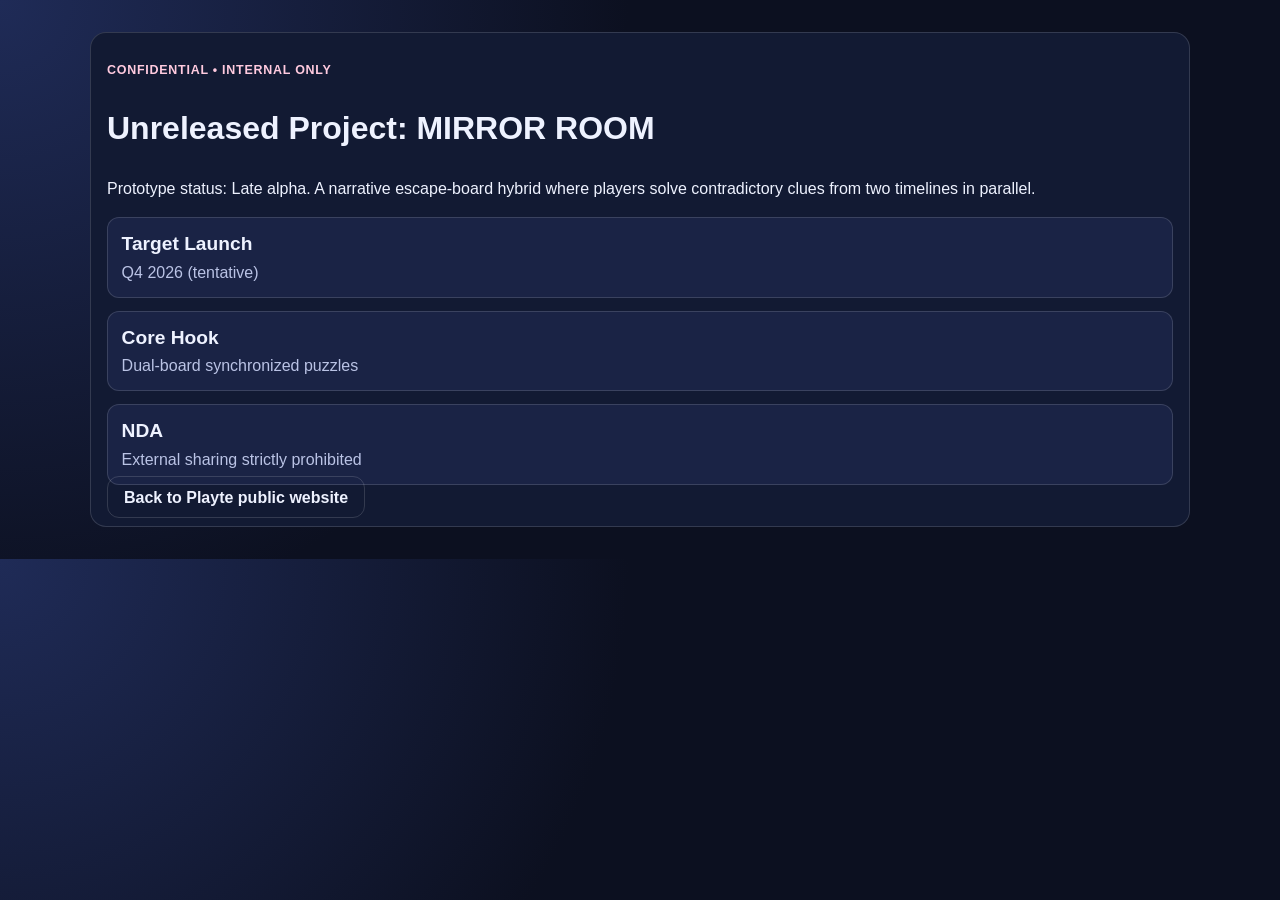
<file: unreleased.html>
<!doctype html>
<html lang="en">
  <head>
    <meta charset="UTF-8" />
    <meta name="viewport" content="width=device-width, initial-scale=1.0" />
    <title>Playte Internal | Confidential Preview</title>
    <link rel="stylesheet" href="style.css" />
  </head>
  <body>
    <main class="container section">
      <div class="admin-box">
        <p class="admin-label">CONFIDENTIAL • INTERNAL ONLY</p>
        <h1>Unreleased Project: MIRROR ROOM</h1>
        <p>
          Prototype status: Late alpha. A narrative escape-board hybrid where players
          solve contradictory clues from two timelines in parallel.
        </p>
        <ul class="stats">
          <li><strong>Target Launch</strong><span>Q4 2026 (tentative)</span></li>
          <li><strong>Core Hook</strong><span>Dual-board synchronized puzzles</span></li>
          <li><strong>NDA</strong><span>External sharing strictly prohibited</span></li>
        </ul>
        <a class="btn ghost" href="index.html">Back to Playte public website</a>
      </div>
    </main>
  </body>
</html>
</file>
<file: style.css>
:root {
  --bg: #0c1020;
  --surface: #121a33;
  --surface-soft: #1a2345;
  --text: #eef2ff;
  --muted: #bac3e5;
  --accent: #75e2ff;
  --line: rgba(255, 255, 255, 0.14);
}

* {
  box-sizing: border-box;
}

body {
  margin: 0;
  font-family: Inter, "Segoe UI", Roboto, sans-serif;
  color: var(--text);
  background: radial-gradient(circle at 0% 0%, #1f2b57 0%, var(--bg) 45%);
  line-height: 1.6;
}

.container {
  width: min(1100px, 92vw);
  margin: 0 auto;
}

.site-header {
  border-bottom: 1px solid var(--line);
  position: sticky;
  top: 0;
  backdrop-filter: blur(8px);
  background: rgba(12, 16, 32, 0.75);
}

.nav {
  display: flex;
  align-items: center;
  justify-content: space-between;
  padding: 0.9rem 0;
  gap: 1rem;
}

.logo {
  color: var(--text);
  text-decoration: none;
  font-weight: 700;
  display: inline-flex;
  align-items: center;
  gap: 0.55rem;
}

.logo img {
  width: 34px;
  height: 34px;
  border-radius: 6px;
  border: 1px solid rgba(255, 255, 255, 0.25);
  object-fit: cover;
}

.logo span {
  line-height: 1;
}

nav ul {
  list-style: none;
  margin: 0;
  padding: 0;
  display: flex;
  gap: 1rem;
}

nav a {
  color: var(--muted);
  text-decoration: none;
}

.hero {
  display: grid;
  grid-template-columns: 1.2fr 1fr;
  gap: 1.2rem;
  padding: 3rem 0;
}

.eyebrow {
  color: var(--accent);
  margin-bottom: 0.3rem;
  font-weight: 700;
  letter-spacing: 0.04em;
  font-size: 0.8rem;
}

.hero h1 {
  font-size: clamp(2rem, 4vw, 3rem);
  margin: 0;
}

.hero-copy p {
  color: var(--muted);
}

.hero-card {
  min-height: 250px;
  border-radius: 18px;
  border: 1px solid var(--line);
  background:
    linear-gradient(120deg, rgba(117, 226, 255, 0.35), rgba(117, 226, 255, 0)),
    linear-gradient(230deg, rgba(255, 255, 255, 0.1), rgba(255, 255, 255, 0)),
    url("assets/playte-logo.svg") center / min(280px, 75%) no-repeat;
}

.actions {
  display: flex;
  flex-wrap: wrap;
  gap: 0.75rem;
}

.btn {
  text-decoration: none;
  padding: 0.72rem 1rem;
  border-radius: 12px;
  font-weight: 700;
}

.btn.primary {
  background: var(--accent);
  color: #021226;
}

.btn.ghost {
  border: 1px solid var(--line);
  color: var(--text);
}

.section {
  padding: 2rem 0;
}

h2 {
  margin-top: 0;
}

.cards {
  display: grid;
  grid-template-columns: repeat(3, minmax(0, 1fr));
  gap: 1rem;
}

.card,
.event-box {
  background: var(--surface);
  border: 1px solid var(--line);
  border-radius: 16px;
  padding: 1rem;
}

.alt {
  background: rgba(255, 255, 255, 0.03);
  border-top: 1px solid var(--line);
  border-bottom: 1px solid var(--line);
}

.two-col {
  display: grid;
  grid-template-columns: 1fr 1fr;
  gap: 1rem;
  align-items: center;
}

.stats {
  list-style: none;
  margin: 0;
  padding: 0;
  display: grid;
  gap: 0.8rem;
}

.stats li {
  background: var(--surface-soft);
  border: 1px solid var(--line);
  border-radius: 12px;
  padding: 0.7rem 0.85rem;
}

.stats strong {
  display: block;
  font-size: 1.2rem;
}

.stats span,
.event-sub {
  color: var(--muted);
}

.input-wrap {
  display: flex;
  gap: 0.6rem;
}

input,
button {
  font: inherit;
}

input {
  flex: 1;
  border-radius: 10px;
  border: 1px solid var(--line);
  background: #0b1229;
  color: var(--text);
  padding: 0.7rem;
}

button {
  border: 0;
  border-radius: 10px;
  background: var(--accent);
  color: #021226;
  padding: 0.7rem 0.95rem;
  font-weight: 700;
  cursor: pointer;
}

.link-btn {
  margin-top: 0.65rem;
  background: transparent;
  color: var(--muted);
  border: 1px solid var(--line);
}

.hint,
.reward {
  margin-bottom: 0;
}

.reward {
  color: #93f5b8;
}

.hidden {
  display: none;
}

.site-footer {
  border-top: 1px solid var(--line);
  margin-top: 2rem;
}

.footer-wrap {
  display: flex;
  justify-content: space-between;
  gap: 1rem;
  padding: 1rem 0 2rem;
  flex-wrap: wrap;
}

.site-footer a {
  color: var(--accent);
}

.sr-only {
  position: absolute;
  width: 1px;
  height: 1px;
  margin: -1px;
  padding: 0;
  overflow: hidden;
  clip: rect(0, 0, 0, 0);
  border: 0;
}

@media (max-width: 860px) {
  .hero,
  .two-col,
  .cards {
    grid-template-columns: 1fr;
  }

  .hero {
    padding-top: 2rem;
  }

  .section-head {
    flex-direction: column;
    align-items: flex-start;
  }

  .scroll-visual {
    width: 100%;
  }
}

@media (max-width: 620px) {
  .nav {
    flex-direction: column;
    align-items: flex-start;
  }

  .input-wrap {
    flex-direction: column;
  }

  button {
    width: 100%;
  }
}


.odd-note {
  color: #ffcadf;
  font-size: 0.92rem;
}

.admin-box {
  background: var(--surface);
  border: 1px solid var(--line);
  border-radius: 16px;
  padding: 1rem;
}

.admin-label {
  color: #ffcadf;
  letter-spacing: 0.06em;
  font-size: 0.78rem;
  font-weight: 700;
  margin-bottom: 0.4rem;
}

.admin-form {
  display: grid;
  gap: 0.45rem;
  max-width: 420px;
}

.admin-form label {
  color: var(--muted);
  font-size: 0.9rem;
}

.admin-form button {
  margin-top: 0.35rem;
}


.section-head {
  display: flex;
  align-items: center;
  justify-content: space-between;
  gap: 1rem;
  margin-bottom: 1rem;
}

.scroll-visual {
  width: min(280px, 36vw);
  height: 110px;
  border-radius: 14px;
  border: 1px solid var(--line);
  background:
    radial-gradient(circle at 20% 30%, rgba(117, 226, 255, 0.45), rgba(117, 226, 255, 0)),
    linear-gradient(130deg, rgba(255, 255, 255, 0.12), rgba(255, 255, 255, 0));
}

.reveal {
  opacity: 0;
  transform: translateY(24px);
  transition: opacity 650ms ease, transform 650ms ease;
  will-change: transform, opacity;
}

.reveal-left {
  transform: translateX(-28px);
}

.reveal-right {
  transform: translateX(28px);
}

.reveal-up {
  transform: translateY(24px);
}

.reveal.in-view {
  opacity: 1;
  transform: translate(0, 0);
}

@media (prefers-reduced-motion: reduce) {
  .reveal,
  .reveal-left,
  .reveal-right,
  .reveal-up {
    opacity: 1;
    transform: none;
    transition: none;
  }
}
</file>
